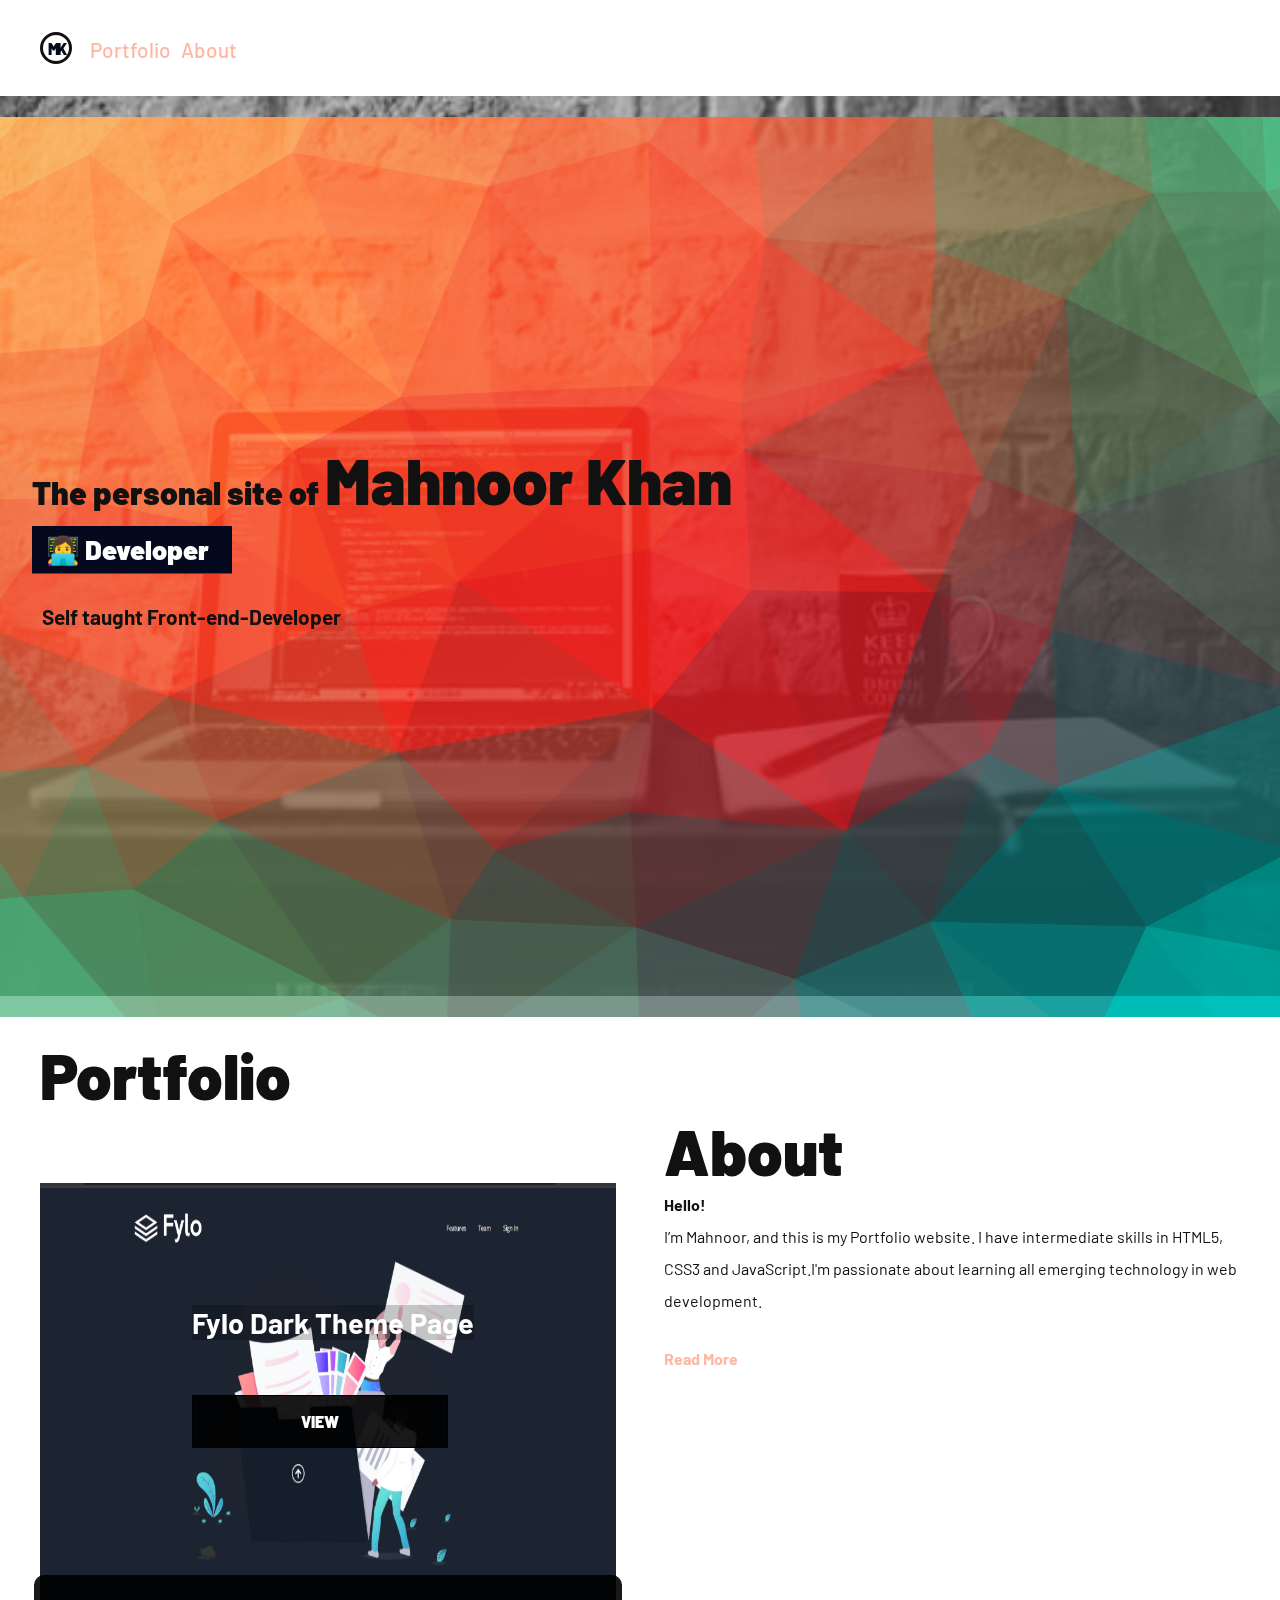
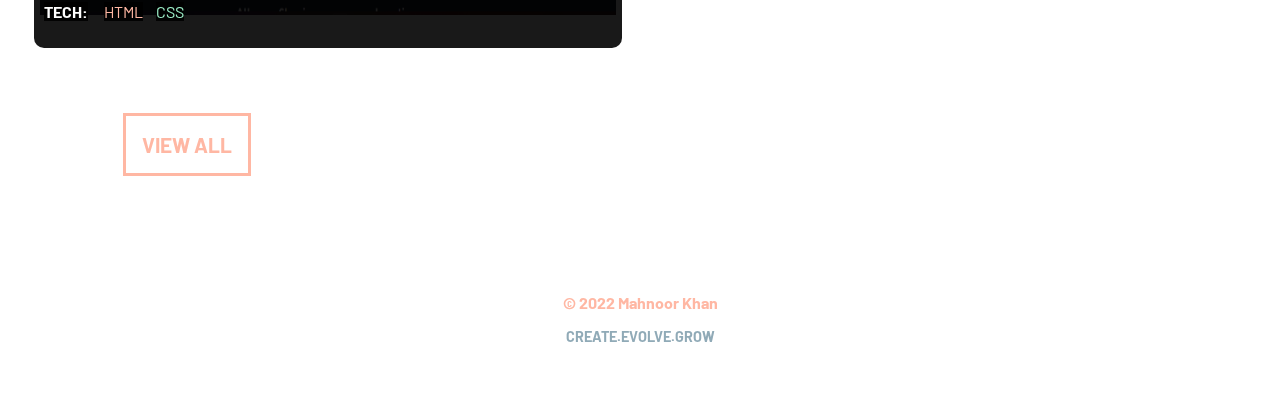
<file: index.html>
<!DOCTYPE html>
<html lang="en">
<head>
    <meta charset="UTF-8">
    <meta http-equiv="X-UA-Compatible" content="IE=edge">
    <meta name="viewport" content="width=device-width, initial-scale=1.0">
    <title>Mahnoor Khan | Portfolio</title>
    <link rel="icon" type="image/png" sizes="32x32" href="./assets/favicon.ico">

    <link rel="stylesheet" href="https://use.fontawesome.com/releases/v5.13.0/css/all.css" integrity="sha384-Bfad6CLCknfcloXFOyFnlgtENryhrpZCe29RTifKEixXQZ38WheV+i/6YWSzkz3V" crossorigin="anonymous" />
    <link rel="stylesheet" href="./src/style.css">
<link rel="stylesheet" href="./src/utilities.css">
</head>
<body>
    <!--header-->
    <header>
        <nav class="navbar">
            <div class="container flex">
                <div class="right">
                <a href="index.html" class="logo-link">
                    <div class="monogram flex">MK</div>
                </a>
            <a href="portfolio.html" class="link">Portfolio</a>
            <a href="about.html" class="link">About</a>
</div>
<div class="left">
    <div class="work-links">
        <a href="https://github.com/mahnoork18" class="social-links" target="_blank">
            <i class="fab fa-github"></i>
        </a>
        <a href="https://www.linkedin.com/in/mahnoorkhan1894/" class="social-links" target="_blank">
            <i class="fab fa-linkedin"></i>
        </a>
    </div>
</div>
            </div>
        </nav>
</header>
<!---Hero section-->
<div class="hero-section">
<img src="./assets/hero-img.jpeg" alt="coding-desktop" class="img">
<div class="gradient"></div>
			<div class="gradient2"></div>
			<div class="overlay">
				<h1 class="title">
					<small class="subtitle">The personal site of </small>Mahnoor Khan
				</h1>
				<div>
					<span class="role">👩‍💻 Developer <span class="invert"></span>&nbsp;
				
				</div>
				<p class="desc">Self taught Front-end-Developer</p>
			</div>
</div>
<!--portfolio and about section grid-->
<section class="main-content ">
    <div class="container grid">
        <div class="portfolio">
   <h2 class="title">Portfolio</h2>
<div class="card fylo-card ">
    <img src="./assets/project-2.png" alt="">
    <h3 class="subtitle span">Fylo Dark Theme Page</h3>
    <a href="https://fylo-dark-theme-landing-page-mahnoork18.vercel.app/" class="btn-primary" target="_blank"> View</a>
    <div class="tag">
        <h4>Tech:</h4>
        <p>html</p>
        <p>css</p>
    </div>
</div>
<a href="portfolio.html" class="btn-secondary">View all</a>
</div>
<div class="about">
<h2 class="title">About</h2>
<p class="bio">
    <span>Hello!</span> I’m Mahnoor, and this is my Portfolio website. I have intermediate skills in HTML5, CSS3 and JavaScript.I'm passionate about learning all emerging technology in web development. 
</p>
<a href="about.html" class="btn"> Read More</a>
</div>
</div>
</section>
<button onclick="topFunction()" id="myBtn" title="Go to top"><i class="fas fa-arrow-alt-circle-up"></i></button>


<!--footer-->
<footer class="footer">
    &copy; 2022 Mahnoor Khan
    <small class="byline">Create.Evolve.Grow</small>
</footer>
<script>
    //Get the button
    var mybutton = document.getElementById("myBtn");
    
    // When the user scrolls down 20px from the top of the document, show the button
    window.onscroll = function() {scrollFunction()};
    
    function scrollFunction() {
      if (document.body.scrollTop > 20 || document.documentElement.scrollTop > 20) {
        mybutton.style.display = "block";
      } else {
        mybutton.style.display = "none";
      }
    }
    
    // When the user clicks on the button, scroll to the top of the document
    function topFunction() {
      document.body.scrollTop = 0;
      document.documentElement.scrollTop = 0;
    }
    </script>
</body>
</html>
</file>
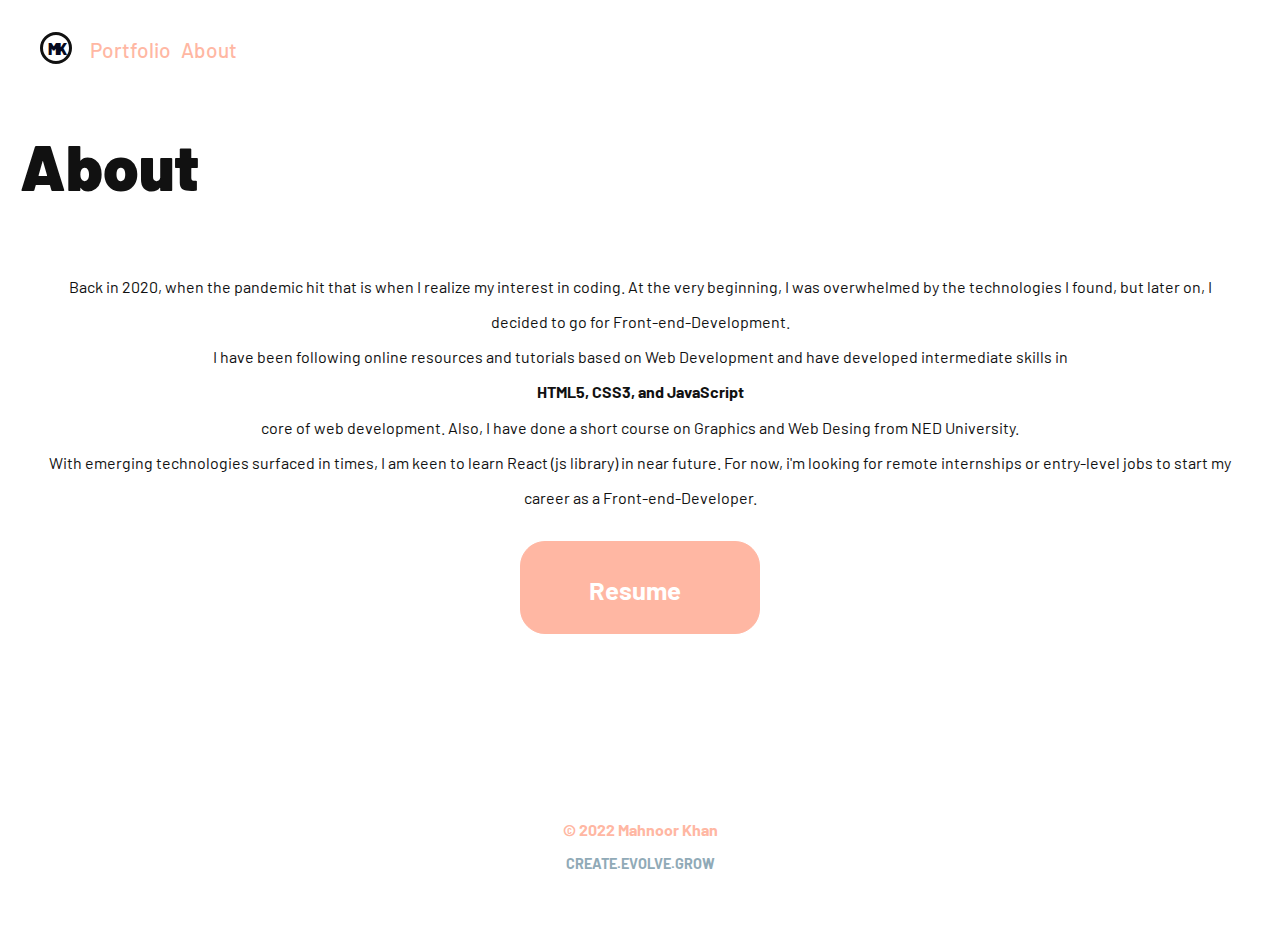
<file: about.html>
<!DOCTYPE html>
<html lang="en">
<head>
    <meta charset="UTF-8">
    <meta http-equiv="X-UA-Compatible" content="IE=edge">
    <meta name="viewport" content="width=device-width, initial-scale=1.0">
    <title>About</title>
        <link rel="icon" type="image/png" sizes="32x32" href="./assets/favicon.ico">

    <link rel="stylesheet" href="./src/style.css">
    <link rel="stylesheet" href="./src/utilities.css">
    <link rel="stylesheet" href="https://use.fontawesome.com/releases/v5.13.0/css/all.css" integrity="sha384-Bfad6CLCknfcloXFOyFnlgtENryhrpZCe29RTifKEixXQZ38WheV+i/6YWSzkz3V" crossorigin="anonymous" />

</head>
<body>
        <!--header-->
        <header>
            <nav class="navbar">
                <div class="container flex">
                    <div class="right">
                    <a href="index.html" class="logo-link">
                        <div class="monogram flex">MK</div>
                    </a>
                <a href="portfolio.html" class="link">Portfolio</a>
                <a href="about.html" class="link">About</a>
    </div>
    <div class="left">
        <div class="work-links">
            <a href="https://github.com/mahnoork18" class="social-links" target="_blank">
                <i class="fab fa-github"></i>
            </a>
            <a href="https://www.linkedin.com/in/mahnoorkhan1894/" class="social-links" target="_blank">
                <i class="fab fa-linkedin"></i>
            </a>
        </div>
    </div>
                </div>
            </nav>
    </header>
    <section class="about-section">
        <h2 class="title">About</h2>
        <div class="container flex-col">
            <p>Back in 2020, when the pandemic hit that is when I realize my interest in coding. At the very beginning, I was overwhelmed by the technologies I found, but later on, I decided to go for Front-end-Development. </p>
           I have been following online resources and tutorials based on Web Development and have developed intermediate skills in<strong>HTML5, CSS3, and JavaScript</strong> core of web development. Also, I have done a short course on Graphics and Web Desing from NED University.</p>
<p>With emerging technologies surfaced in times, I am keen to learn React (js library) in near future. For now, i'm looking for remote internships or entry-level jobs to start my career as a Front-end-Developer.</p>
<a class="cta" href="./assets/Resume-Mahnoor-Khan.pdf" download>Resume<i class="fas fa-download"></i></a>
</div>
    </section>
    




    
    <button onclick="topFunction()" id="myBtn" title="Go to top"><i class="fas fa-arrow-alt-circle-up"></i></button>

    <!--footer-->
<footer class="footer">
    &copy; 2022 Mahnoor Khan
    <small class="byline">Create.Evolve.Grow</small>
</footer>
<script>
    //Get the button
    var mybutton = document.getElementById("myBtn");
    
    // When the user scrolls down 20px from the top of the document, show the button
    window.onscroll = function() {scrollFunction()};
    
    function scrollFunction() {
      if (document.body.scrollTop > 20 || document.documentElement.scrollTop > 20) {
        mybutton.style.display = "block";
      } else {
        mybutton.style.display = "none";
      }
    }
    
    // When the user clicks on the button, scroll to the top of the document
    function topFunction() {
      document.body.scrollTop = 0;
      document.documentElement.scrollTop = 0;
    }
    </script>
</body>
</html>
</file>
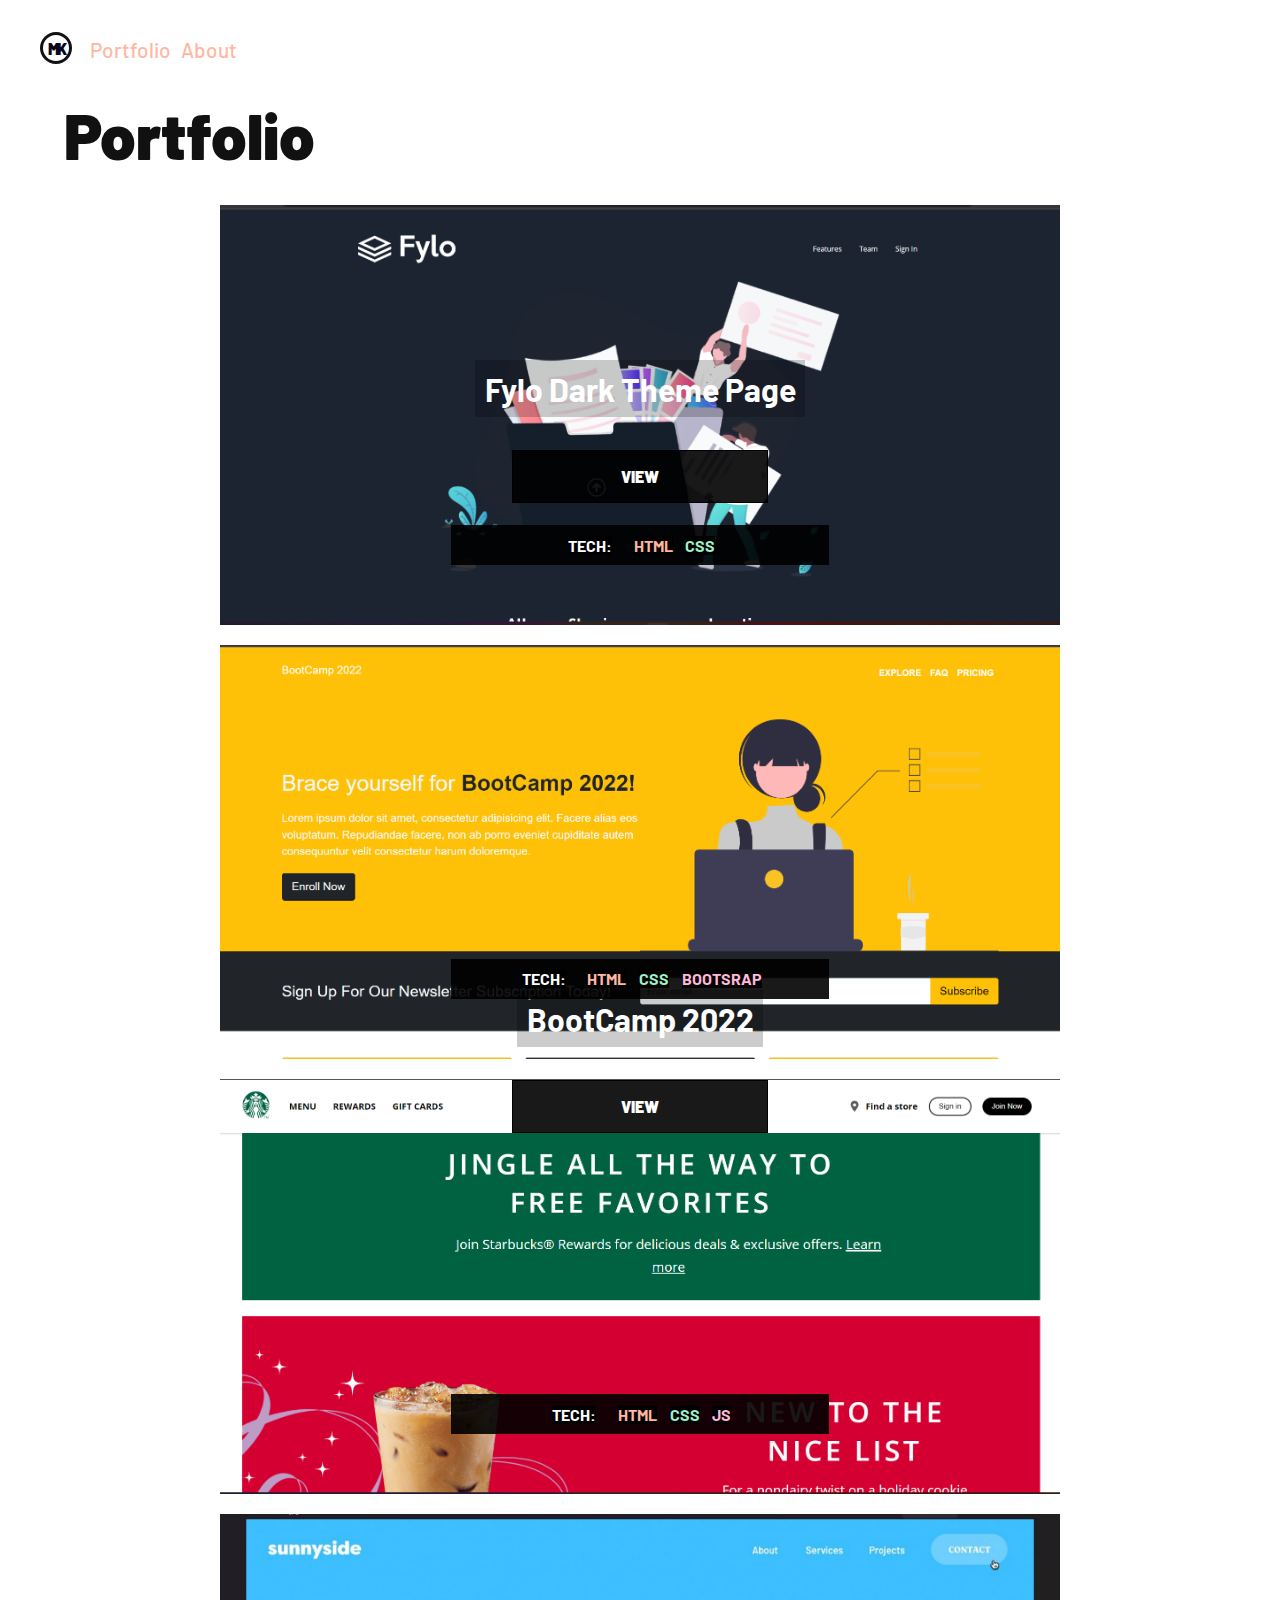
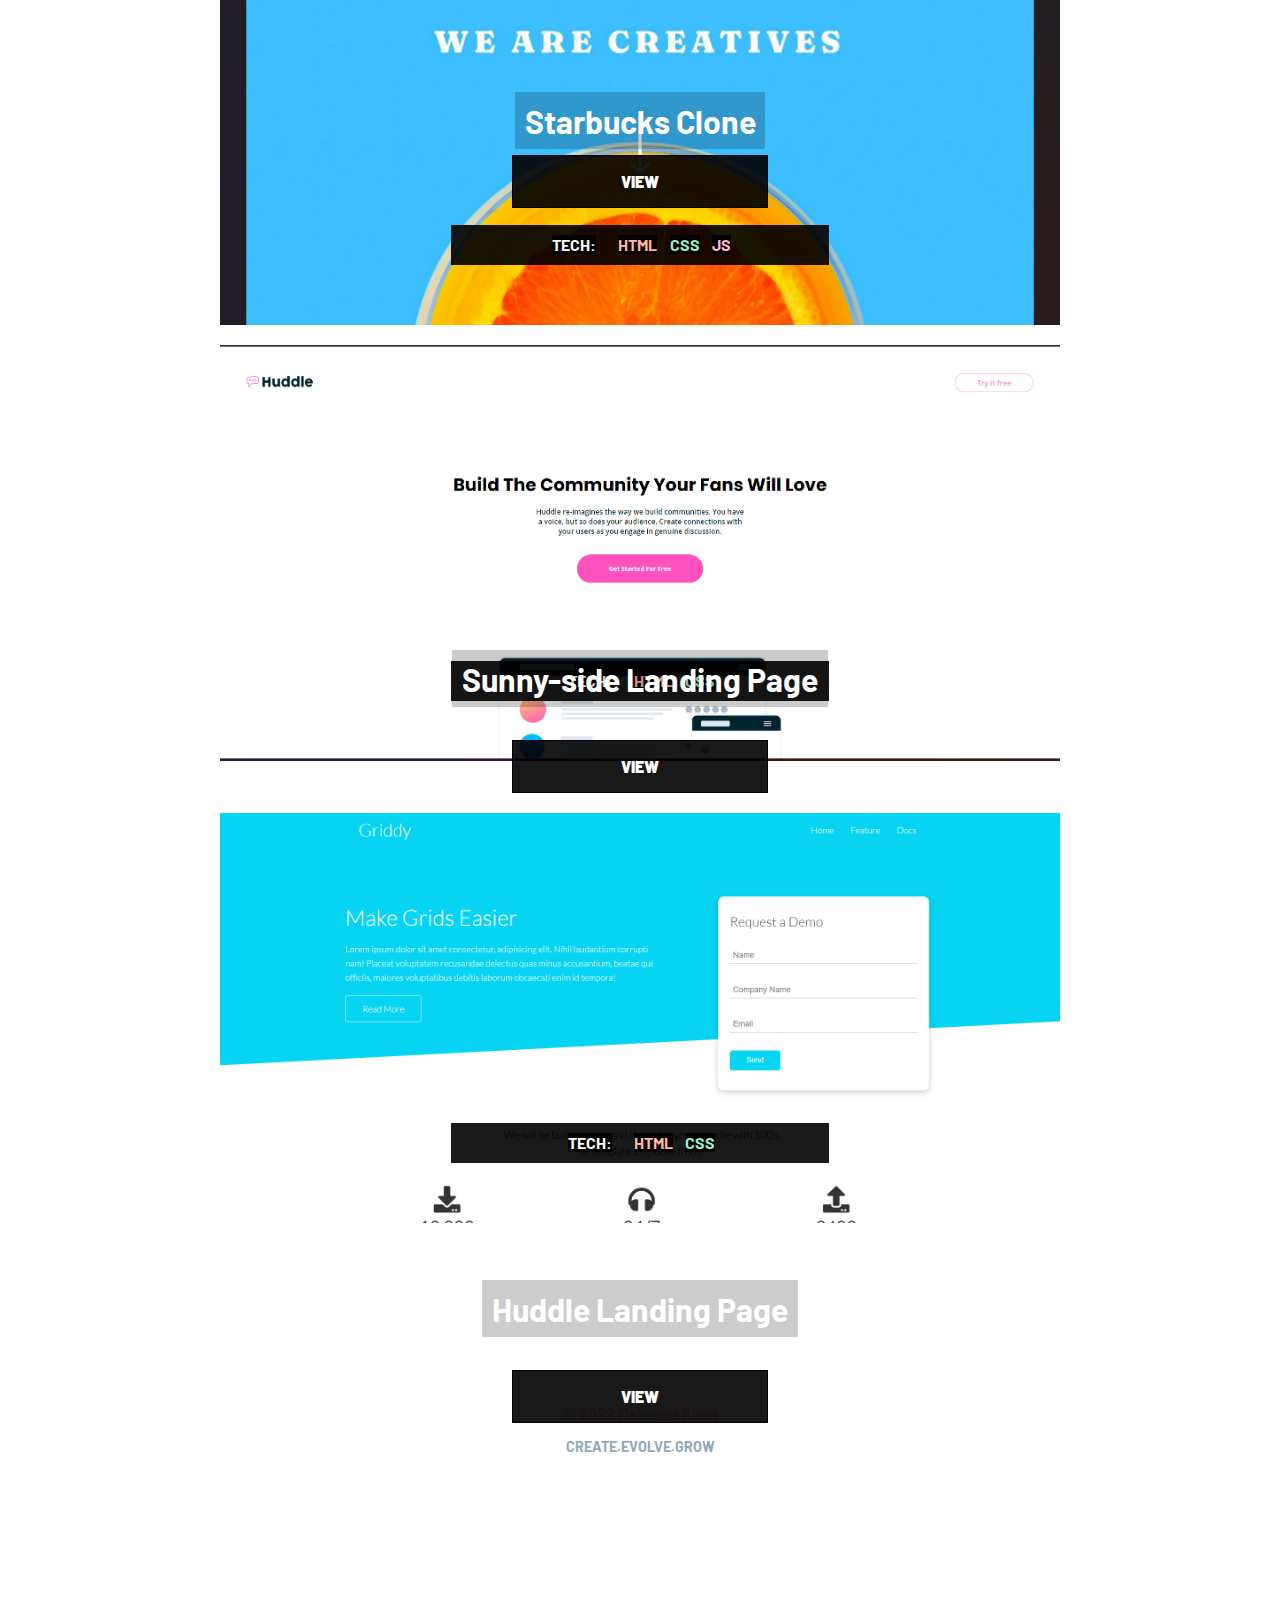
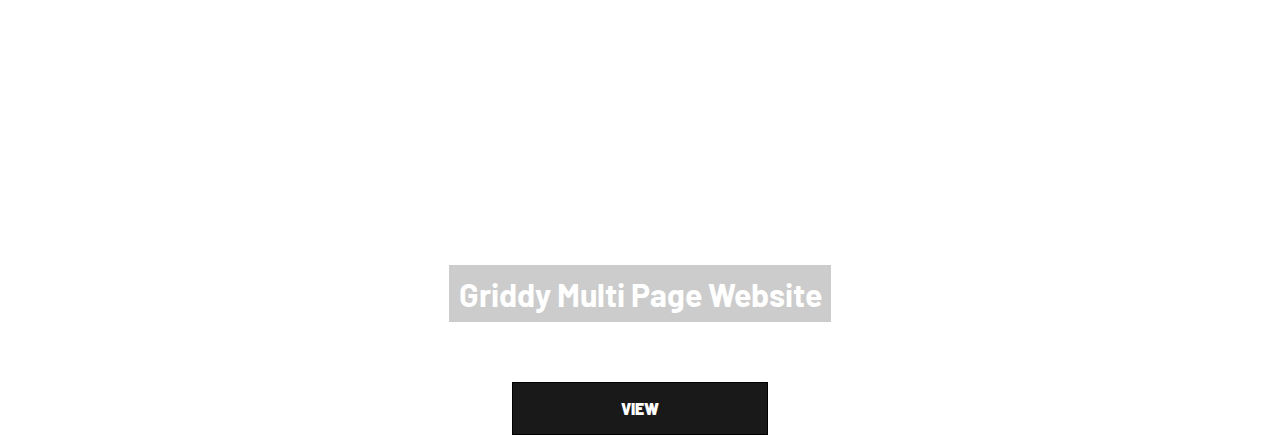
<file: portfolio.html>
<!DOCTYPE html>
<html lang="en">
<head>
    <meta charset="UTF-8">
    <meta http-equiv="X-UA-Compatible" content="IE=edge">
    <meta name="viewport" content="width=device-width, initial-scale=1.0">
    <title>Portfolio</title>
        <link rel="icon" type="image/png" sizes="32x32" href="./assets/favicon.ico">

    <link rel="stylesheet" href="./src/style.css">
    
    <link rel="stylesheet" href="./src/utilities.css">
    <link rel="stylesheet" href="https://use.fontawesome.com/releases/v5.13.0/css/all.css" integrity="sha384-Bfad6CLCknfcloXFOyFnlgtENryhrpZCe29RTifKEixXQZ38WheV+i/6YWSzkz3V" crossorigin="anonymous" />

</head>
<body>
        <!--header-->
        <header>
            <nav class="navbar">
                <div class="container flex">
                    <div class="right">
                    <a href="index.html" class="logo-link">
                        <div class="monogram flex">MK</div>
                    </a>
                <a href="portfolio.html" class="link">Portfolio</a>
                <a href="about.html" class="link">About</a>
    </div>
    <div class="left">
        <div class="work-links">
            <a href="https://github.com/mahnoork18" class="social-links" target="_blank">
                <i class="fab fa-github"></i>
            </a>
            <a href="https://www.linkedin.com/in/mahnoorkhan1894/" class="social-links" target="_blank">
                <i class="fab fa-linkedin"></i>
            </a>
        </div>
    </div>
                </div>
            </nav>
    </header>
    <!---portfolio cards-->
    <div class="portfolio-page">
        <h2 class="title">Portfolio</h2>
        <div class="container flex-col">
     <div class="box fylo ">
         <img src="./assets/project-2.png" alt="project-img">
         <h2 class="subtitle">Fylo Dark Theme Page</h2>
         <a href="https://fylo-dark-theme-landing-page-mahnoork18.vercel.app/" class="btn-primary" target="_blank"> View</a>
         <div class="tech-stack">
             <h4>Tech:</h4>
             <p>html</p>
             <p>css</p>
         </div>
     </div>
     <div class="box bootcamp">
        <img src="./assets/project-3.png" alt="project-img">
        <h2 class="subtitle">BootCamp 2022 </h2>
        <a href="https://bootcamp-2022.vercel.app/" class="btn-primary" target="_blank"> View</a>
        <div class="tech-stack">
            <h4>Tech:</h4>
            <p>html</p>
            <p>css</p>
            <p>bootsrap</p>
        </div>
    </div>
    <div class="box starbucks">
        <img src="./assets/project-4.png" alt="project-img">
        <h2 class="subtitle">Starbucks Clone </h2>
        <a href="https://starbucks-clone-murex.vercel.app/" class="btn-primary" target="_blank"> View</a>
        <div class="tech-stack">
            <h4>Tech:</h4>
            <p>html</p>
            <p>css</p>
            <p>js</p>
        </div>
    </div>
    <div class="box sunny">
        <img src="./assets/project-1.jpg" alt="project-img">
        <h2 class="subtitle">Sunny-side Landing Page</h2>
        <a href="https://sunny-side-landing-page-sigma.vercel.app/" class="btn-primary" target="_blank"> View</a>
        <div class="tech-stack">
            <h4>Tech:</h4>
            <p>html</p>
            <p>css</p>
            <p>js</p>
        </div>
    </div>
    <div class="box huddle">
        <img src="./assets/project-5.png" alt="project-img">
        <h2 class="subtitle">Huddle Landing Page </h2>
        <a href="https://huddle-curved-landing-page.vercel.app/" class="btn-primary" target="_blank"> View</a>
        <div class="tech-stack">
            <h4>Tech:</h4>
            <p>html</p>
            <p>css</p>
        </div>
    </div>
    <div class="box multi">
        <img src="./assets/project-6.png" alt="project-img">
        <h2 class="subtitle">Griddy Multi Page Website</h2>
        <a href="https://grid-multipage.vercel.app/" class="btn-primary" target="_blank"> View</a>
        <div class="tech-stack">
            <h4>Tech:</h4>
            <p>html</p>
            <p>css</p>
        </div>
    </div>
     
     </div>
     </div>
    

     <button onclick="topFunction()" id="myBtn" title="Go to top"><i class="fas fa-arrow-alt-circle-up"></i></button>

    <!--footer-->
<footer class="footer">
    &copy; 2022 Mahnoor Khan
    <small class="byline">Create.Evolve.Grow</small>
</footer>
<script>
    //Get the button
    var mybutton = document.getElementById("myBtn");
    
    // When the user scrolls down 20px from the top of the document, show the button
    window.onscroll = function() {scrollFunction()};
    
    function scrollFunction() {
      if (document.body.scrollTop > 20 || document.documentElement.scrollTop > 20) {
        mybutton.style.display = "block";
      } else {
        mybutton.style.display = "none";
      }
    }
    
    // When the user clicks on the button, scroll to the top of the document
    function topFunction() {
      document.body.scrollTop = 0;
      document.documentElement.scrollTop = 0;
    }
    </script>
</body>
</html>
</file>
<file: src/style.css>
@import url('https://fonts.googleapis.com/css2?family=Barlow:wght@200;400;700;900&display=swap');

:root{
	--c-black: #05091e;
	--c-blue: #46b4ff;
	--c-gray: #90aab7;
	--c-green: #9ef2cb;
	--c-pink: #ffb8d9;
	--c-orange: #ffb7a3;
	--c-yellow: #ffdace;
	--c-white: #fff;
}
*{
    margin: 0;
    padding: 0;
    background: #fff;
    color: #111;
    font-family: 'Barlow', sans-serif;
    box-sizing: border-box;
}
a{
    list-style-type: none;
    text-decoration: none;
    cursor: pointer;
}
img{
    max-width: 100%;
    height: auto;
}
body{
	min-height: 100vh;
	scroll-behavior: smooth;

}
/* navbar */

.navbar .container{
    justify-content: space-between;
}
.right{
    display: flex;
}
.link{
    margin-left: 10px;
    margin-top: 5px;
    font-size: 1.3rem;
    color: var(--c-orange);
    font-weight: 500;
}
.link:hover{
    color: var(--c-black);
    font-weight: 700;
    transition: 0.2s ease;
}
.monogram {
	width: 2em;
	height: 2em;
	margin-right: 0.5rem;
	color: var(--c-black);
	font-weight: 900;
	letter-spacing: -0.125rem;
	border: 3px solid #111;
	border-radius: 50%;
}
.work-links{
    display: flex;
    gap: 1em;
}
.fa-github,.fa-linkedin{
    font-size: 25px;
    color: var(--c-orange);
}
.fa-github:hover,.fa-linkedin:hover{
    color: var(--c-black);
    transition: 0.3s ease;
}

/* hero section */
.hero-section{
    margin-top: 0em;
}
.img{
    width: 100%;
    height: 100vh;
    margin-top: 0em;

}
.gradient,
			.gradient2 {
				background-image: url('/assets/gradient.png');
				background-size: cover;
                background-position: center center;
                display: block;
				pointer-events: none;
				mix-blend-mode: screen;
				width: 100%;
				height:100%;
                position: absolute;
				top: 13%;
				left: 0;
				z-index: 2;
			}

			.gradient2 {
				mix-blend-mode: multiply;
				background-size: cover;
			}

			
			.title {
				font-weight: 900;
				font-size: 4rem;
				margin-bottom: 0.5rem;
				margin-top: 0;
                background: transparent;

	
			}	
        .subtitle{
            font-size: 2rem;
            background: transparent;

        }
            .overlay {
				position: absolute;
				top: 20%;
				left: 0;
				width: 80%;
				height: 80%;
				z-index: 10;
				display: flex;
                background-color: transparent;
                opacity: 1;
				flex-direction: column;
				align-items: flex-start;
				justify-content: center;
				padding-left: 2rem;

			
			}
        
            .invert {
				position: absolute;
				color: var(--c-white);
				display: flex;
				align-items: center;
				justify-content: center;
                font-size: 5rem;
				width: 100%;
				height: 100%;
				top: 0;
				left: 0;
				pointer-events: none;
				clip-path: polygon(0% 100%, 100% 100%, 100% 200%, 0% 200%);
				transition: clip-path cubic-bezier(0.4, 0, 0.5, 1) 150ms;
			}
            .role {
				position: relative;
				display: inline-block;
				font-weight: 900;
				color: var(--c-white);
				background-color: var(--c-black);
				padding: 0.25em 0.5em;
				z-index: 2;
                font-size: 1.7rem;
            }
            .desc{
                margin-top: 1em;
                padding: 0.6rem;
                font-weight: 700;
                font-size: 1.3rem;
                background: transparent;

            }
			/* Main content */
			.main-content{
				margin-top: 1.3em;
			}
	
			.about{
				margin-top: 6em;
			}
			.about h2{
				margin-top: -5em;
			}
			.bio {
				line-height: 2;
				margin-bottom: 2rem;

				
			}
			.bio > span:first-of-type {
				line-height: 1;
				margin-bottom: 0.5em;
				display: block;
				font-weight: 700;
				font-size: var(--f-u4);
			}
			.btn{
				color: var(--c-orange);
				font-weight: 700;

			}
			.fylo-card{
				display: flex;
				justify-content: center;
				align-items: center;
				margin: 0 auto;
			}
			.fylo-card img{
				width: 100%;
				min-height: 80%;
			
				
			}
			.fylo-card .subtitle{
				color: #fff;
				background: rgba(0, 0, 0, 0.2);
				position: absolute;
				top:145%;
				left: 15%;
				font-size: 1.8rem;
			}
			
			.tag {
				display:flex;
				align-items: center;
				color: var(--c-pink);
				text-transform: uppercase;
				margin-left: 0.5em;
				background-color: rgba(0, 0, 0, 0.9);
				width: 46%;
				height: 73px;
				position: absolute;
				top:175%;
				left: 2%;
				border-radius: 10px;
			}
				
	
		.tag p{
			color: #ffb7a3;
			display: flex;
			flex-direction: row;
			background-color: rgba(0, 0, 0, 0.9);
		margin: 0.4em;
		}
		.tag p:nth-child(2) {
		color: var(--c-orange);
		  }
		  .tag p:nth-child(3) {
			color: var(--c-green);

		  }
		 .tag  p:nth-child(4) {
			color: var(--c-pink);

		  }
		.tag h4{
			background-color: rgba(0, 0, 0, 0.9);
color: #fff;
margin-right: 10px;
margin-left: 10px;

		}
		.btn-primary{
			background-color: rgba(0, 0, 0, 0.9);
			padding: 1rem 1rem;
			width: 20%;
			position: absolute;
			text-transform: uppercase;
			font-size: 1rem;
			top:155%;
			color: #fff;
			font-weight: 900;
			left: 15%;
			border: 1PX solid black;
			text-align: center;
		}
		.btn-primary a{
			color: #fff;
		}
		
		.btn-secondary{
			margin-top:-20px;
			position: absolute;
			margin-left: 4em;
			background:transparent;
			color: var(--c-orange);
			font-weight: 700;
			text-transform: uppercase;
			font-size: 1.3rem;
			border: 3px solid var(--c-orange);
			margin-bottom: 1em;
			max-width: 100%;
			padding: 1rem ;
		}
		/* portfolio page */
		.portfolio-page .title{
			margin-left: 1em;
		}
		.box{
			max-width: 70%;
			height: auto;
			display: flex;
			flex-direction: column;
			margin: 0 auto;
			justify-content: center;
			align-items: center;
			margin-bottom: 5em;
		}
		/* fylo card */
		.fylo .subtitle{
			color: #fff;
			background: rgba(0, 0, 0, 0.2);			
			position: absolute;
			top: 40%;
			padding: 0.6rem;	

	


		}
		.fylo .tech-stack,.bootcamp .tech-stack,.starbucks .tech-stack,.sunny .tech-stack,.huddle .tech-stack,.multi .tech-stack{
			display:flex;
			justify-content: center;
			align-items: center;
			color: var(--c-pink);
			text-transform: uppercase;
			margin-left: 0.5em;
			background-color: rgba(0, 0, 0, 0.9);
			width: 45%;
			height: 40px;
			margin: 0 auto;
			margin-top: -100px;
		}
		
		.tech-stack p{
			color: #ffb7a3;
			display: flex;
			flex-direction: row;
			background-color: rgba(0, 0, 0, 0.9);
		margin: 0.4em;
		font-weight: bold;
		}
		.tech-stack p:nth-child(2) {
		color: var(--c-orange);
		  }
		  .tech-stack p:nth-child(3) {
			color: var(--c-green);

		  }
		 .tech-stack  p:nth-child(4) {
			color: var(--c-pink);

		  }
		.tech-stack h4{
			background-color: rgba(0, 0, 0, 0.9);
color: #fff;
margin-right: 15px;
margin-left: 10px;

		}
		.fylo .btn-primary{
			position: absolute;
			top: 50%;
			left: 40%;
		
		}
		/* bootcamp */
		.bootcamp .btn-primary{
			position: absolute;
			top: 120%;
			left: 40%;
		
		}	.bootcamp .subtitle{
			color: #fff;
			background: rgba(0, 0, 0, 0.2);			
			position: absolute;
			top: 110%;
			padding: 0.6rem;	

		}
		/* starbucks */
		.starbucks .btn-primary{
			position: absolute;
			top: 195%;
			left: 40%;
		
		}	.starbucks .subtitle{
			color: #fff;
			background: rgba(0, 0, 0, 0.2);			
			position: absolute;
			top: 188%;
			padding: 0.6rem;	

		}
		/* sunny */
		.sunny .btn-primary{
			position: absolute;
			top: 260%;
			left: 40%;
		
		}	.sunny .subtitle{
			padding: 0.6rem;	
			color: #fff;
			background: rgba(0, 0, 0, 0.2);			
			position: absolute;
			top: 250%;
		}
		/* huddle */
		.huddle .btn-primary{
			position: absolute;
			top: 330%;
			left: 40%;
		
		}	.huddle .subtitle{
			padding: 0.6rem;	
			color: #fff;
			background: rgba(0, 0, 0, 0.2);			
			position: absolute;
			top: 320%;
		}
			/* mutli */
			.multi{
				margin-top: 2em;
			}
			.multi .btn-primary{
				position: absolute;
				top: 398%;
				left: 40%;
			
			}	.multi .subtitle{
				color: #fff;
				background: rgba(0, 0, 0, 0.2);			
				position: absolute;
				top: 385%;
				padding: 0.6rem;	

			}
			/* about page */
			.about-section{
				line-height: 2.2;
			}
			.about-section .container{
				text-align: center;
			}
			.about-section .title{
				margin-left: 20px;
			}
			.cta{
				background: var(--c-orange);
				color: #fff;
				padding: 0.8rem;
				width: 20%;
				margin: 1em;
				font-size: 1.6rem;
				font-weight: 700;
				border: 1px solid var(--c-orange);
				border-radius: 25px;
				cursor: pointer;
				transition: 0.2s ease;
			}
			.fa-download{
				margin-left: 10px;
				font-size: 30px;
				background: transparent;
			}
			.cta:hover{
				background: transparent;
				color: var(--c-orange);
			}
/* scroll button */
#myBtn {
	display: none;
	position: fixed;
	bottom: 20px;
	right: 30px;
	z-index: 99;
	font-size: 50px;
	border: none;
	outline: none;
	background:transparent;
	color: white;
	cursor: pointer;
	padding: 15px;
	border-radius: 4px;
  }
  

            /* footer */

            .footer {
                text-align: center;
                padding-top: 8rem;
                padding-right: 2rem;
                padding-bottom: 4rem;
                padding-left: 2rem;
                color: var(--c-orange);
                font-weight: bold;
                font-size: 1rem;
            }
            
            .byline {
                display: block;
                margin-top: 1rem;
                color: var(--c-gray);
                font-size: 0.9rem;
                font-weight: 700;
                text-transform: uppercase;
            }
			/* media queries */
            
			@media(max-width:768px){
			
				.grid,
				.main-content .grid
				{
					grid-template-columns: 1fr;
					grid-template-rows: 1fr;
				}
				.subtitle{
					font-size: 1.4rem;
				}
				.title{
					font-size: 2.3rem;
				}
				.main-content{
					text-align: center;
		}
				.about{
					margin-top:8em;
				}
				.fylo-card{
					margin-top: -200px;
				}
				.fylo-card .subtitle{
				font-size: 0.3rem;
					left: 12%;
				}
				.btn-primary{
					top: 150%;
					left: 25%;
					width: 50%;
				}
				.btn-secondary{
					margin-top: -5em;
margin-left: -100px;
					font-size: 1rem;
					width: 50%;

				}
				.tag{
					display: none;
				}
				.overlay{
					padding-left: 2rem;
				}
				.gradient,
			.gradient2{
				top: 12%;
			}
			.box{
				max-width: 100%;
				height: auto;
			}
			.box .subtitle{
		font-size: 1rem;
					top:28%;
					left: 30%;
	
	
			}
			.fylo .tech-stack{
				display: none;
			}
			.box .btn-primary{
				position: relative;
				top: 38%;
				left: 4%;
				width: 25%;
				font-size: 0.8rem;
				margin-bottom: 2em;
			}
			.fylo .tech-stack,.bootcamp .tech-stack,.starbucks .tech-stack,.sunny .tech-stack,.huddle .tech-stack,.multi .tech-stack{
				display: none;
			}
			.fylo .subtitle,.bootcamp .subtitle,.starbucks .subtitle,.sunny .subtitle,.huddle .subtitle,.multi .subtitle{
			position: relative;
			left:2%;
			margin-top: 1em;
			margin-bottom: 1em;
			background: #111;
			
	
			}
			.about-section{
				display: flex;
				flex-direction: column;
				justify-content: center;
				align-items: center;
				line-height: 2.2;

			}
			.cta{
				font-size: 1.2rem;
				width: 100%;
			}
			#myBtn{
				font-size: 30px;
				left: 87%;
			}
			}
			@media(max-width:1100px){
				.tag{
					display: none;
				}
				.gradient,
			.gradient2{
				top: 12%;
			}.fylo-card .subtitle{
				font-size: 1.6rem;
			}
			.bootcamp .subtitle{
				top:80%;
			}
			.bootcamp .btn-primary{
				top:90%;
			}
			.starbucks .subtitle{
				top:135%;
			}
			.starbucks .btn-primary{
				top:145%;
			}
			.sunny .subtitle{
				top:175%;
			}
			.sunny .btn-primary{
				top:185%;
			}
			.huddle .subtitle{
				top:225%;
			}
			.huddle .btn-primary{
				top:238%;
			}
			.multi .subtitle{
				top:275%;
			}	
			.multi .btn-primary{
				top:285%;
			}
			}
</file>
<file: src/utilities.css>
.container{
    max-width: 100%;
    margin: 1rem 0.5rem;
    padding: 1rem 2rem;
    overflow: hidden;
}
.flex{
    display: flex;
	align-items: center;
	justify-content: center;
}
.flex-col{
    display: flex;
    flex-direction: column;
    justify-content: center;
    align-items: center;
}
.grid{
    display: grid;
    grid-template-columns: repeat(2,1fr);
    gap: 3em;
    justify-content: center;
    align-items: center;
    height: 100%;
}
.card {
    height: 60vh;
    background-position: center center;
    background-size: contain;
    background-repeat: no-repeat;
    max-width: 100%;
    margin-left: 0em;
    margin-top: 1em;
    margin-bottom: 4em;
    overflow: hidden;
    text-align: center;

}
@media(max-width:768px){
    .card{
        margin-top: -2em;
        background-size: contain;
        margin-top: 1em;
    }
    
}
</file>
